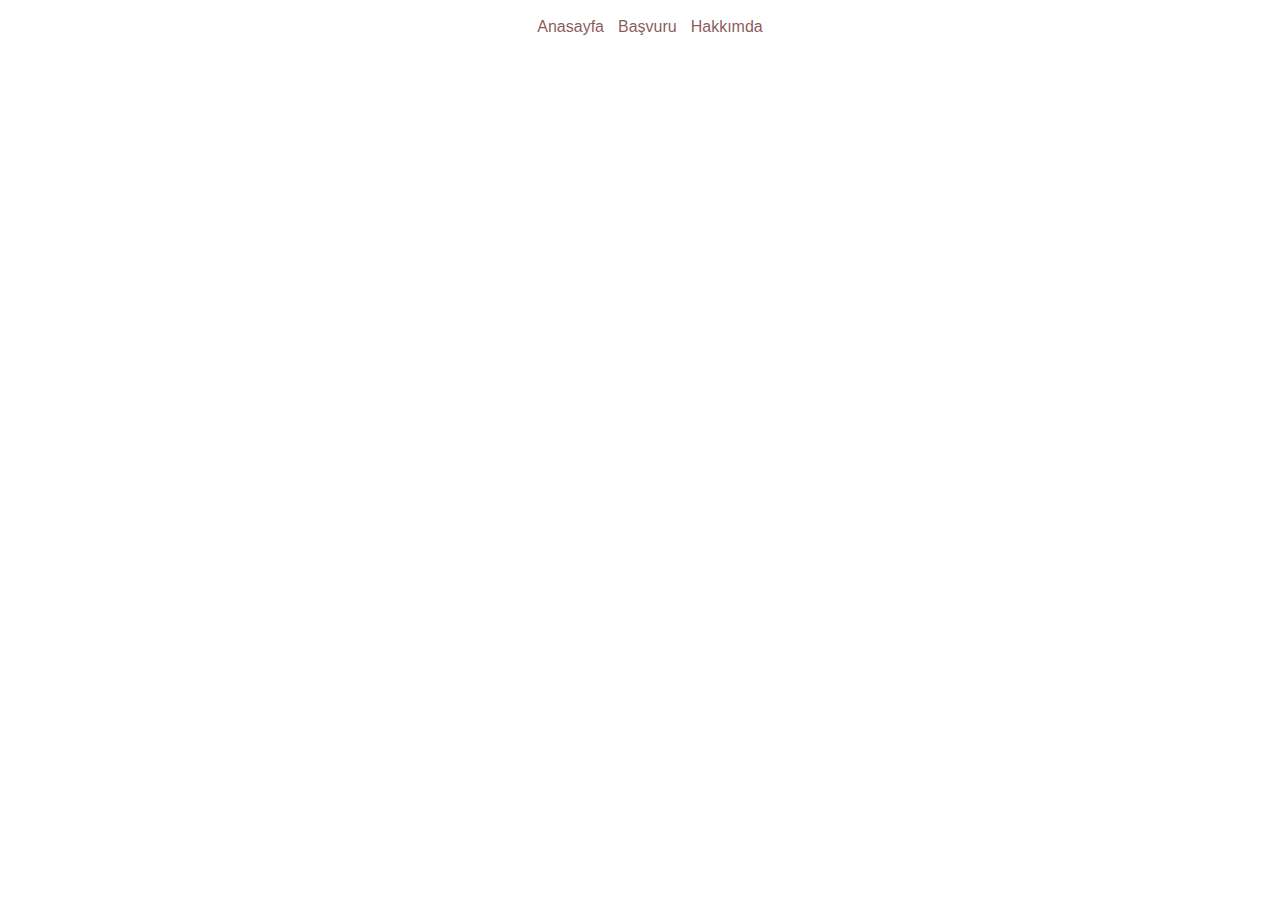
<file: index.html>
<html>
    <head>
        <style>
            .buton{
                text-decoration: none; 
                padding: 5px; 
                font-family: 'Franklin Gothic Medium', 'Arial Narrow', Arial, sans-serif;
                color: rgba(77, 3, 3, 0.678);
            }
        </style>

    </head>
    <body>
        <div style="width: 100%; height: 100px; 
        padding: 10px; text-align: center ;">
            <a class="buton" href="Anasayfa.html">Anasayfa</a>
            <a class="buton" href="Başvuru.html" >Başvuru</a>
            <a class="buton" href="Hakkımda.html">Hakkımda</a>
        </div>
    </body>
</html>
</file>
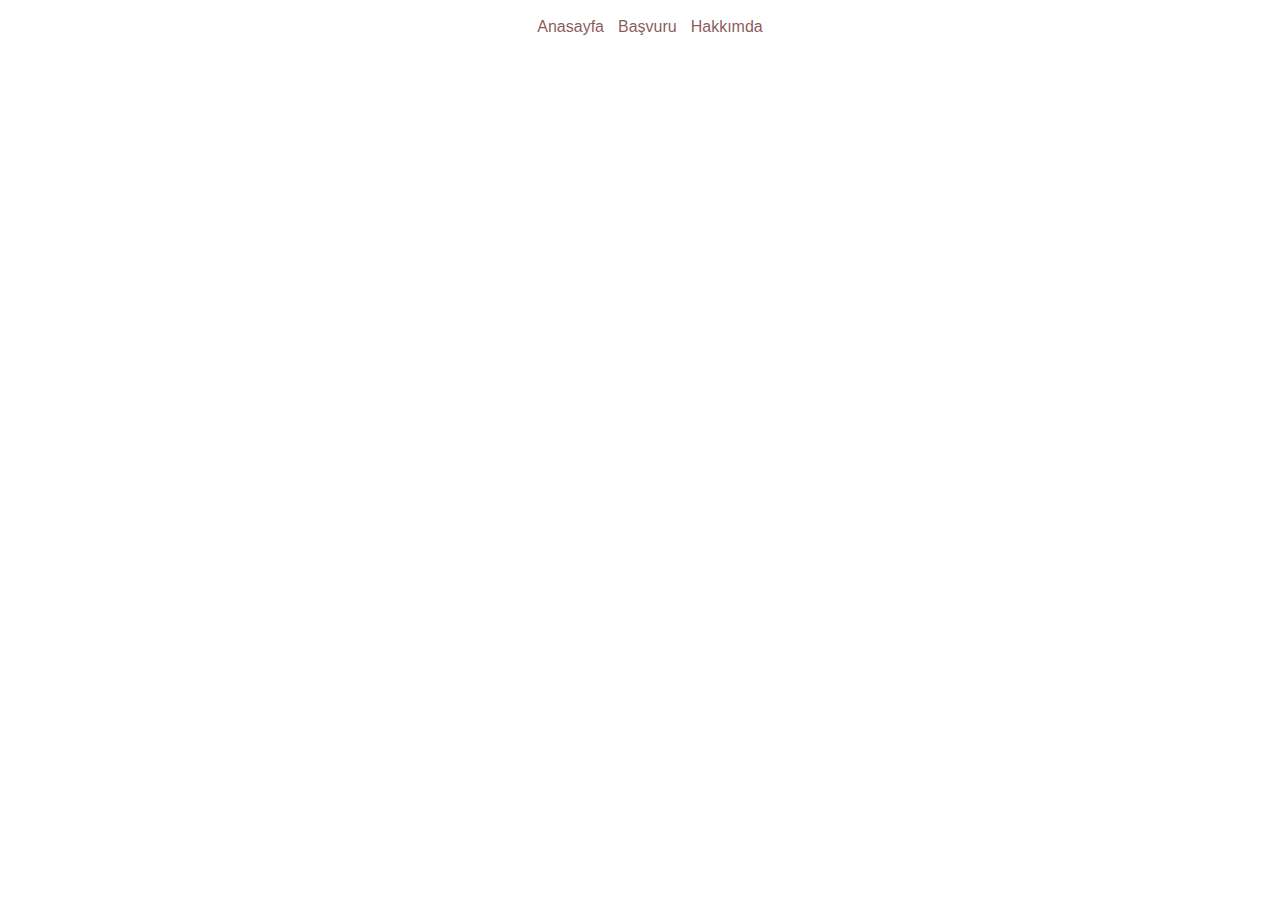
<file: Anasayfa.html>
<html>
    <head>
        <style>
            .buton{
                text-decoration: none; 
                padding: 5px; 
                font-family: 'Franklin Gothic Medium', 'Arial Narrow', Arial, sans-serif;
                color: rgba(77, 3, 3, 0.678);
            }
        </style>

    </head>
    <body>
        <div style="width: 100%; height: 100px; 
        padding: 10px; text-align: center ;">
            <a class="buton" href="Anasayfa.html">Anasayfa</a>
            <a class="buton" href="Başvuru.html" >Başvuru</a>
            <a class="buton" href="Hakkımda.html">Hakkımda</a>
        </div>
    </body>
</html>
</file>
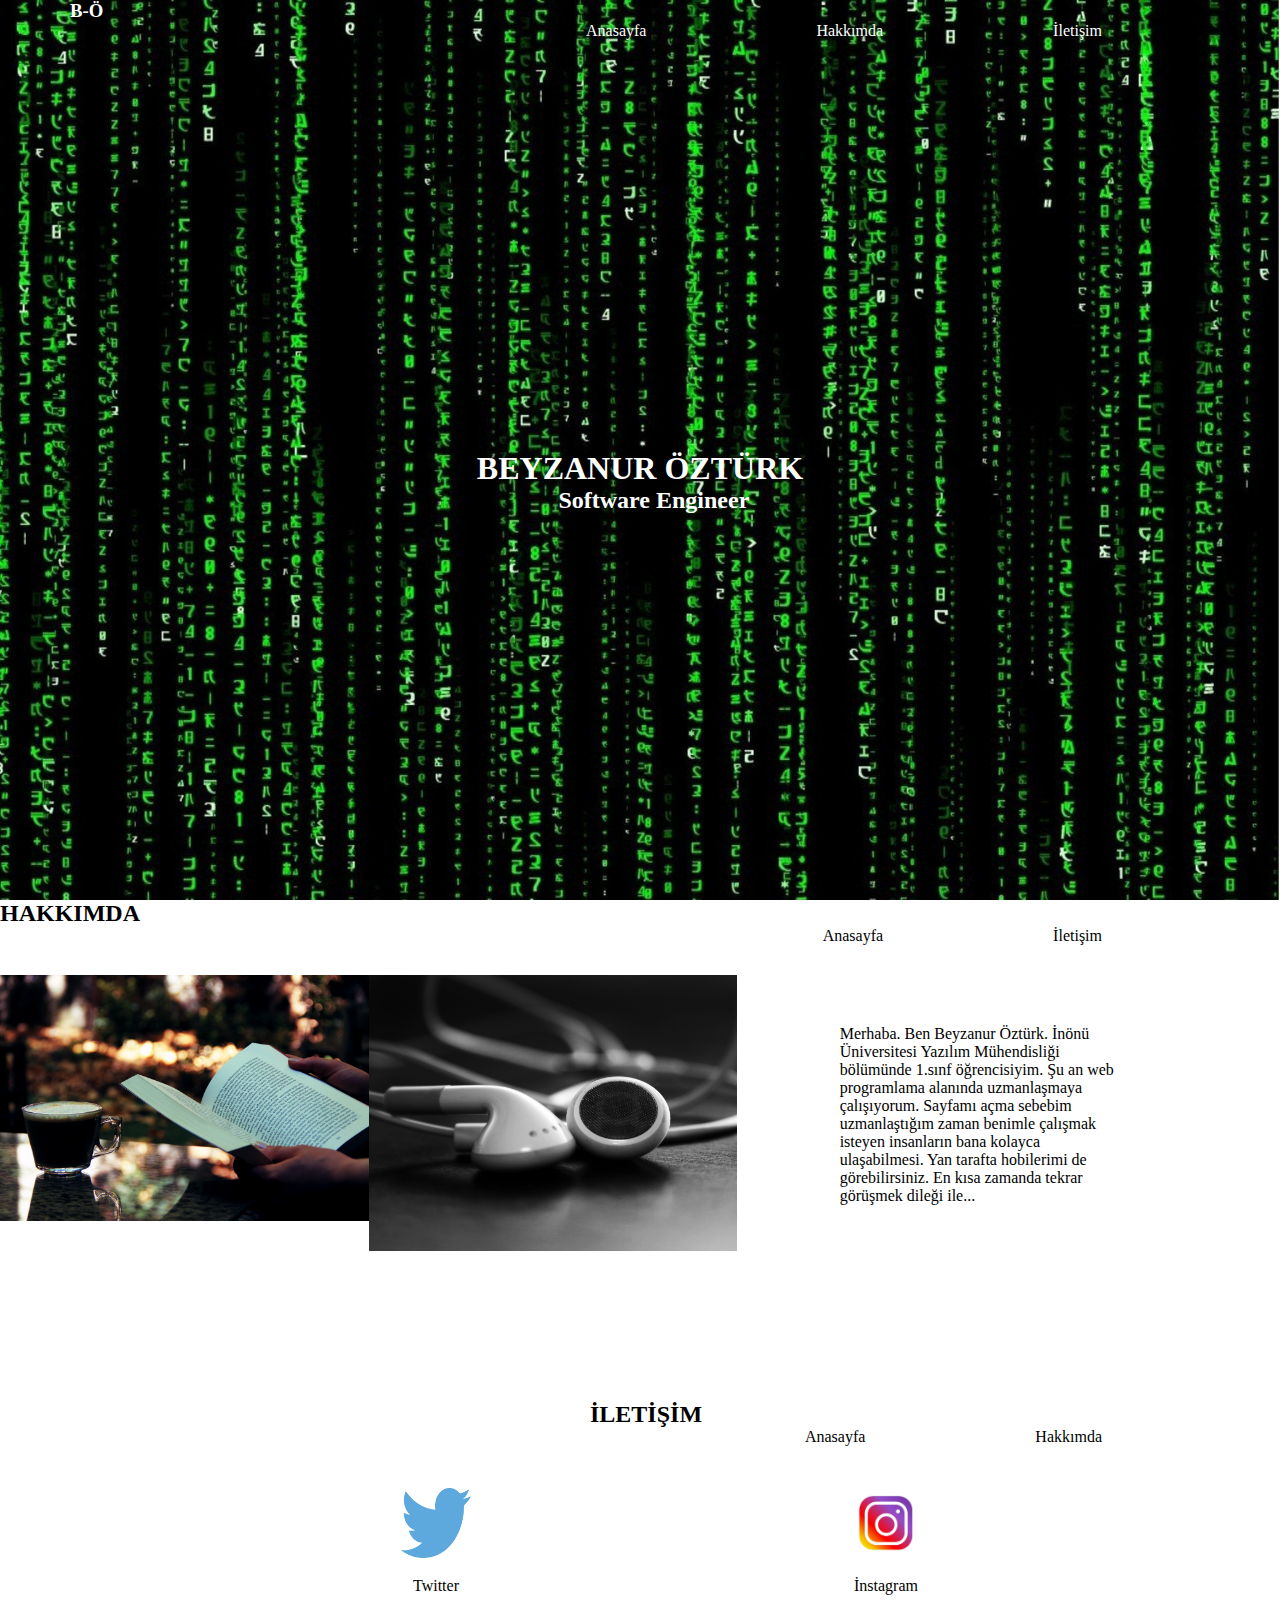
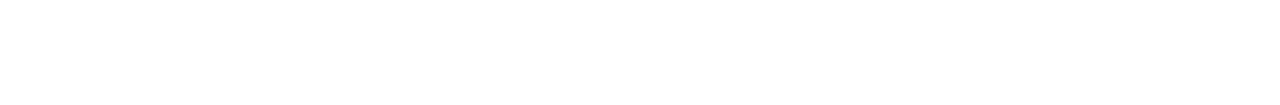
<file: websayfam.html>
<!DOCTYPE html>
<html>
<head>
    <title>Web Sayfam</title>
    <link rel="stylesheet" href="websayfam.css">
</head>
<body>

    <header id="anasayfa">
        <div class="header">
        <div class="container">
        <div class="navbar">
        <div class="logo"><h3>B-Ö</h3></div>
           <ul>
               <li><a href="#ust">Anasayfa</a></li>
                <li><a href="#hakkımda">Hakkımda</a></li>
                <li><a href="#iletişim">İletişim</a></li>
           </ul>
        </div>
        <div class="center"><h1>BEYZANUR ÖZTÜRK<h2>Software Engineer</h2></h1></div>
        </div>
        </div>
    </header>
    
    <section id="hakkımda">
        <div class="hakımda">
        <div class="title">
            <h2>HAKKIMDA</h2>
        </div>
            <div class="title-2">
            <ul>
                <li><a href="#anasayfa">Anasayfa</a></li>
                <li><a href="#iletişim">İletişim</a></li>
            </ul>
        </div>
        
        <div class="content">
           <div class="img">
               <img src="kitap.jpg" alt="">
                <img src="müzik.jpg" alt="">
                <p>Merhaba. Ben Beyzanur Öztürk. İnönü Üniversitesi Yazılım Mühendisliği bölümünde 1.sınf öğrencisiyim. Şu an web programlama alanında uzmanlaşmaya çalışıyorum. Sayfamı açma sebebim uzmanlaştığım zaman benimle çalışmak isteyen insanların bana kolayca ulaşabilmesi. Yan tarafta hobilerimi de görebilirsiniz. En kısa zamanda tekrar görüşmek dileği ile...</p>
        </div>
        </div>
           </div>
    </section>

    <footer id="iletişim">
        <div class="iletişim">
            <div class="title">
                 <h2>İLETİŞİM</h2>
                </div>
                 <div class="title-2">
                 <ul>
                    <li><a href="#anasayfa">Anasayfa</a></li>
                    <li><a href="#hakkımda">Hakkımda</a></li>
                </ul>
            </div>
            <div class="yollar-1">
                <div class="yollar">
                    <a href="https://www.twitter.com" target="_blank">
                    <img src="twitter.jpg"></a>
                    <p>Twitter</p>
                </div>
                <div class="yollar">
                     <a href="https://www.instagram.com" target="_blank">
                     <img src="instagram.jpg"></a>
                     <p>İnstagram</p>
                     
                </div>
            </div>
        </div>
    </footer>
</body>
</html>
</file>
<file: websayfam.css>
*{
    margin: 0;
    padding: 0;
}
.header{
    background-image: url(hacker2.jpg);
    height: 100vh;
    background-size: 100% 100%;
}
.container .navbar{
    width: 100%;
    height: 50px;
}
.navbar ul{
    float: right;
    margin-right: 20px;
}
.navbar .logo{
    margin-left: 70px;
    color: white;
}
.navbar .logo h2{
    font-size: 50px;
    color: white;
}
.navbar ul li{
    list-style: none;
    margin: 0 8px;
    display: inline-block;
}
.navbar ul li a{
    color:white;
    text-decoration: none;
    margin-top: 30px;
    margin-right: 150px;
}
.container .center{
    position: absolute;
    top: 50%;
    left: 50%;
    transform: translateX(-50%);
    color: white;
}
.container .center h2{
    transform: translateX(+25%);
}


.hakkımda{
    margin-top: 40px;
    padding: 10px 0;
}
.hakkımda .title h2{
    width: 100px;
    margin-top: 60px;
    margin: 0 auto;
    display: flex;
    transform: translateX(+200%);
}
.title-2 ul{
    float: right;
    margin-right: 20px;
}
.title-2 ul li{
    list-style: none;
    margin: 0 8px;
    display: inline-block;
}
.title-2 ul li a{
    text-decoration: none;
    margin-top: 30px;
    margin-right: 150px;
}
.hakkımda .content {
    display: flex;
    align-items: center;
    justify-content: space-around;
    margin-bottom: 40px;
}
.content .img {
    width: 80%;
    display: flex;
    align-items: center;
    flex-basis: 33px;
    margin-bottom: 100px;
    flex-direction: column;
    display: inline-block;
    margin-top: 30px;
}
.content .img img{
    width: 36%;
    height: 54%;
    object-fit: cover;
    float: left;

}
.content .img p{
    align-items: center;
    transform: translateX(+10%);
    margin-top: 50px;
}


.iletişim{
    padding: 10px 0;
    margin-top: 40px;
}
.iletişim h2{
    width: 100px;
    margin-top: 60px;
    margin: 0 auto;
}
.title-2 ul{
    float: right;
    margin-right: 20px;
}
.title-2 ul li{
    list-style: none;
    margin: 0 8px;
    display: inline-block;
}
.title-2 ul li a{
    color:black;
    text-decoration: none;
    margin-top: 30px;
    margin-right: 150px;
}
.iletişim .yollar-1{
    margin-top: 60px;
    display: flex;
    justify-content: space-evenly;
}
.iletişim .yollar{
    display: flex;
    align-items: center;
    flex-basis: 33px;
    margin-bottom: 100px;
    flex-direction: column;
    transform: translateX(+30%);
}
.iletişim .yollar img{
    width: 70px;
    height: 70px;
    margin-bottom: 15px;
}
</file>
